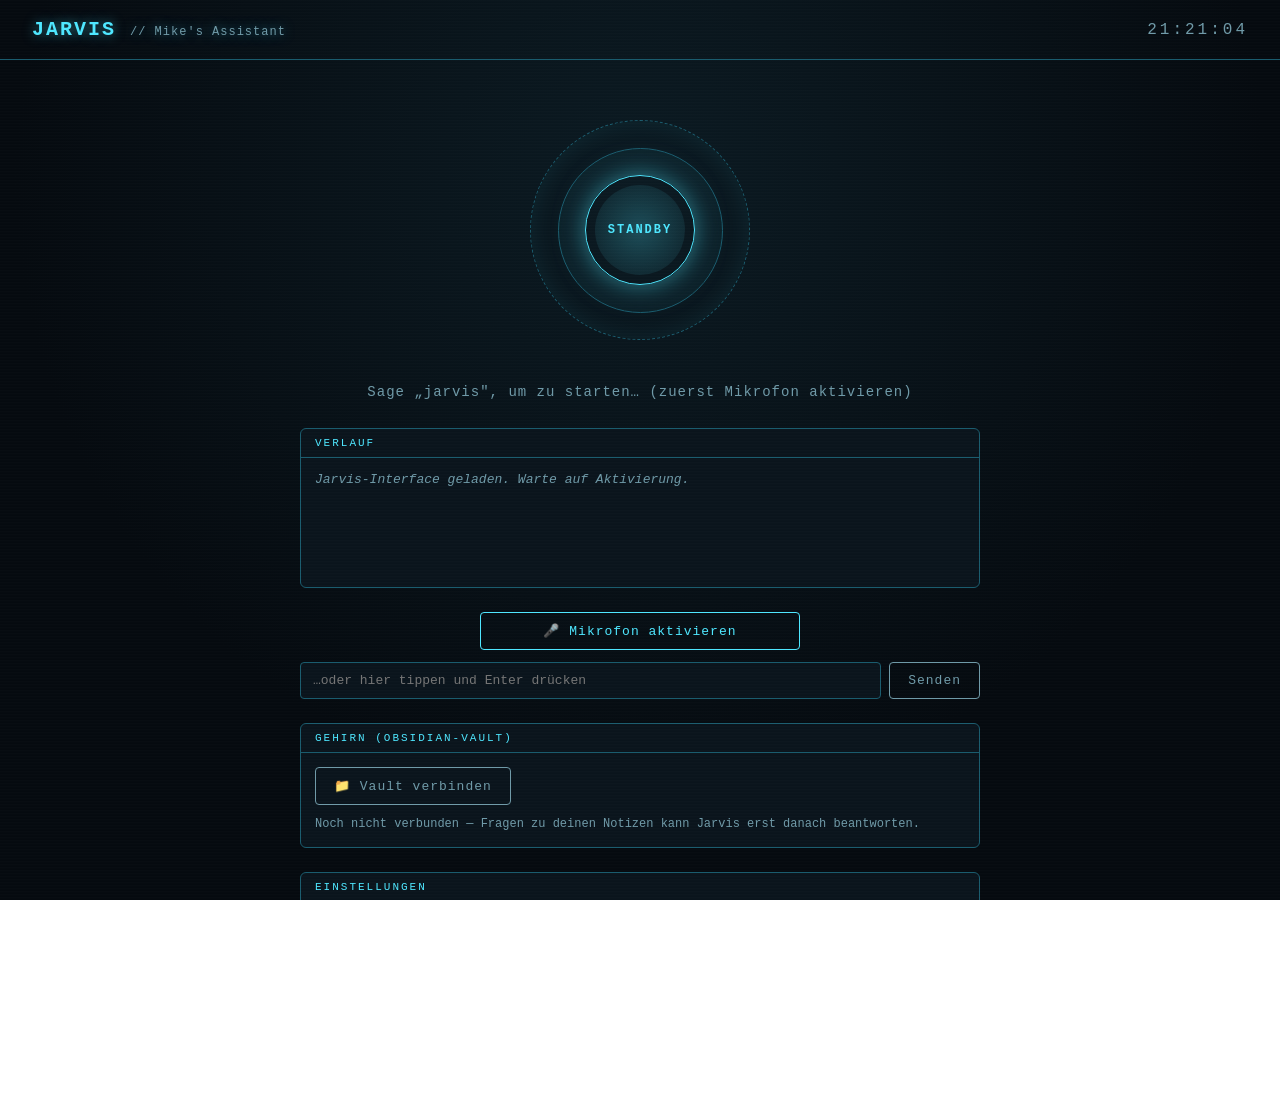
<file: 02 Projekte/Jarvis-Interface/index.html>
<!DOCTYPE html>
<html lang="de">
<head>
<meta charset="UTF-8">
<meta name="viewport" content="width=device-width, initial-scale=1.0">
<title>Jarvis</title>
<link rel="stylesheet" href="style.css">
</head>
<body>

  <div class="scanlines"></div>

  <header class="topbar">
    <div class="brand">JARVIS <span class="brand-sub">// Mike's Assistant</span></div>
    <div class="clock" id="clock">--:--:--</div>
  </header>

  <main class="stage">

    <div class="core-wrap">
      <div class="core" id="core">
        <div class="ring ring-outer"></div>
        <div class="ring ring-mid"></div>
        <div class="ring ring-inner"></div>
        <div class="core-center">
          <div class="core-status" id="coreStatus">STANDBY</div>
        </div>
      </div>
    </div>

    <div class="status-line" id="statusLine">Sage „Hallo Jarvis", um zu starten…</div>

    <section class="panel transcript-panel">
      <div class="panel-header">Verlauf</div>
      <div class="transcript" id="transcript">
        <div class="entry system">Jarvis-Interface geladen. Warte auf Aktivierung.</div>
      </div>
    </section>

    <section class="controls">
      <button id="micToggle" class="btn btn-primary">🎤 Mikrofon aktivieren</button>
      <form id="textForm" class="text-form">
        <input type="text" id="textInput" placeholder="…oder hier tippen und Enter drücken" autocomplete="off">
        <button type="submit" class="btn btn-secondary">Senden</button>
      </form>
    </section>

    <section class="panel vault-panel">
      <div class="panel-header">Gehirn (Obsidian-Vault)</div>
      <div class="vault-body">
        <button id="vaultConnectBtn" class="btn btn-secondary">📁 Vault verbinden</button>
        <input type="file" id="vaultInput" webkitdirectory multiple style="display:none">
        <div class="vault-status" id="vaultStatus">Noch nicht verbunden — Fragen zu deinen Notizen kann Jarvis erst danach beantworten.</div>
      </div>
    </section>

    <section class="panel settings-panel">
      <div class="panel-header">Einstellungen</div>
      <div class="settings-grid">
        <label>
          Wake-Word
          <input type="text" id="wakeWordInput" value="jarvis">
        </label>
        <label>
          Stimme (Ausgabe)
          <select id="voiceSelect"></select>
        </label>
        <label class="checkbox-label">
          <input type="checkbox" id="continuousToggle" checked>
          Dauerhaft auf Wake-Word lauschen
        </label>
      </div>
    </section>

  </main>

  <footer class="footer-note">
    Sprach-Engine aktuell: Browser (Web Speech API) — Platzhalter, bis die Anbindung an Hermes steht.
  </footer>

  <script src="vault.js"></script>
  <script src="app.js"></script>
</body>
</html>
</file>
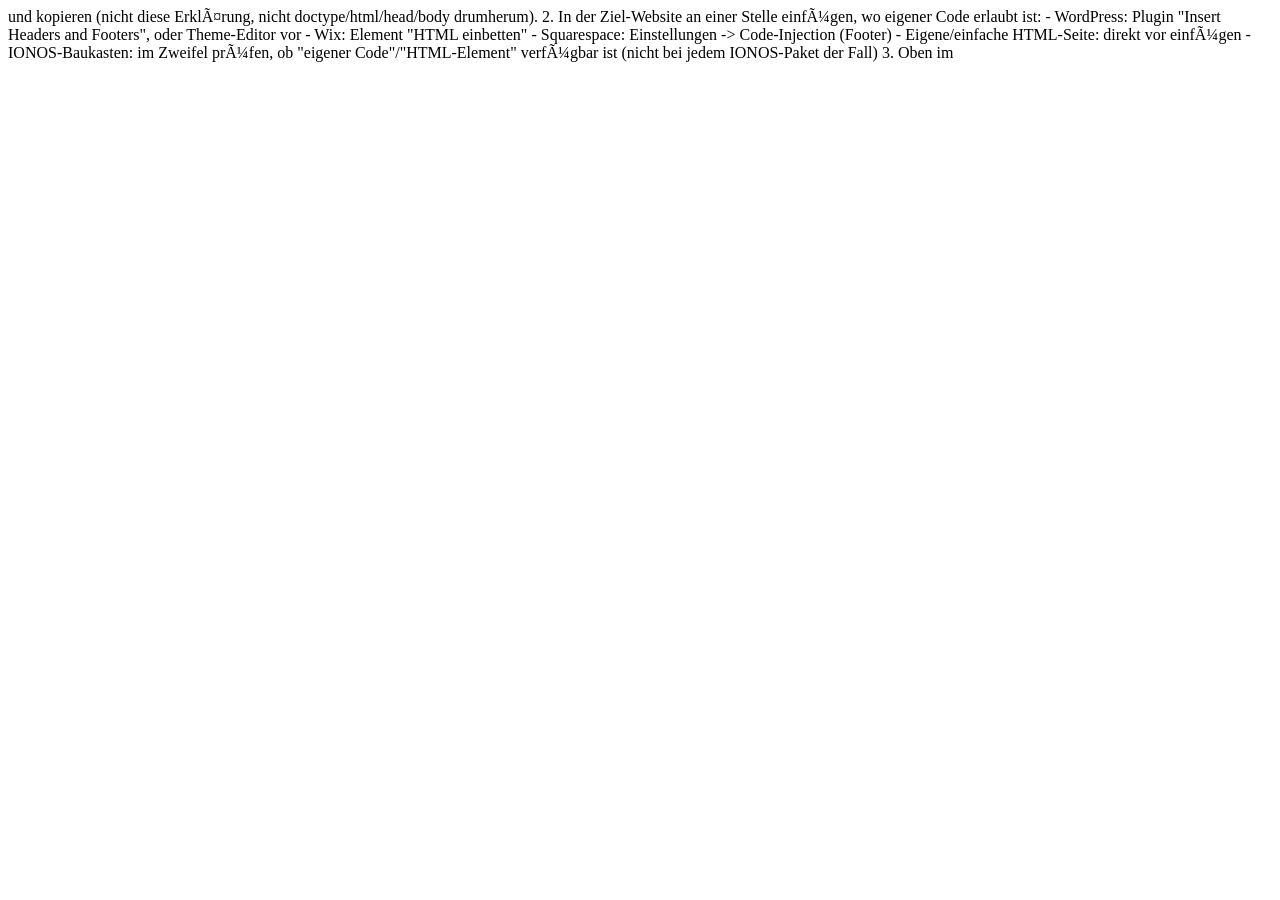
<file: 03 Bereiche/Marketing & Kundenakquise/Chatbot-Widget (Embed-Baustein).html>
<!--
  ============================================================
  CHATBOT-WIDGET – EINBETTBARER BAUSTEIN
  ============================================================
  So benutzt du das:

  1. NUR den Block zwischen <!-- WIDGET START --> und <!-- WIDGET ENDE -->
     kopieren (nicht diese Erklärung, nicht doctype/html/head/body drumherum).
  2. In der Ziel-Website an einer Stelle einfügen, wo eigener Code erlaubt ist:
     - WordPress: Plugin "Insert Headers and Footers", oder Theme-Editor vor </body>
     - Wix: Element "HTML einbetten"
     - Squarespace: Einstellungen -> Code-Injection (Footer)
     - Eigene/einfache HTML-Seite: direkt vor </body> einfügen
     - IONOS-Baukasten: im Zweifel prüfen, ob "eigener Code"/"HTML-Element"
       verfügbar ist (nicht bei jedem IONOS-Paket der Fall)
  3. Oben im <script>-Teil den CHATBOT_CONFIG-Block an den jeweiligen Kunden
     anpassen (Name, Begrüßungstext, Beispiel-Fragen, Webhook-URL). Für einen
     neuen Kunden: eigenes Make-Szenario klonen (siehe Vault-Notiz
     [[Einnahmequellen-Recherche]]), dessen Webhook-URL hier eintragen.
  4. Fertig. Kein Build-Schritt, kein npm, reines HTML/CSS/JS.

  Diese Datei selbst ist auch eine gültige, öffnungsfähige HTML-Seite zum
  schnellen lokalen Vorschauen (Doppelklick), falls nur der Baustein für
  sich getestet werden soll.
  ============================================================
-->
<!DOCTYPE html>
<html lang="de">
<head>
<meta charset="UTF-8">
<meta name="viewport" content="width=device-width, initial-scale=1.0">
<title>Chatbot-Widget Vorschau</title>
<style>
  body { margin: 0; padding: 40px 16px; font-family: -apple-system, BlinkMacSystemFont, "Segoe UI", Arial, sans-serif; background: #f5f3ef; color: #333; }
  .preview-hint { max-width: 640px; margin: 0 auto; font-size: 14px; color: #666; }
</style>
</head>
<body>

<p class="preview-hint">Vorschau des Widget-Bausteins (leerer Hintergrund simuliert eine beliebige Website). Für die echte Einbettung nur den Teil ab hier kopieren:</p>

<!-- WIDGET START -->
<div id="skcw-root">
  <style>
    #skcw-root {
      --skcw-accent: #4a7c6e;
      --skcw-accent-hover: #3a6459;
      --skcw-accent-soft: #e4ede9;
      --skcw-surface: #ffffff;
      --skcw-bg: #faf7f2;
      --skcw-text: #2b2a26;
      --skcw-text-muted: #6d6a61;
      --skcw-border: #e6e0d4;
      --skcw-bubble-user: #4a7c6e;
      --skcw-shadow: 0 12px 32px rgba(43, 42, 38, 0.12);
      font-family: -apple-system, BlinkMacSystemFont, "Segoe UI", Arial, sans-serif;
    }
    #skcw-root * { box-sizing: border-box; }
    #skcw-launcher {
      position: fixed; right: 20px; bottom: 20px; width: 60px; height: 60px;
      border-radius: 50%; background: var(--skcw-accent); color: #fff; border: none;
      box-shadow: var(--skcw-shadow); cursor: pointer; display: flex;
      align-items: center; justify-content: center; z-index: 2147483000;
      transition: transform 0.15s ease;
    }
    #skcw-launcher:hover { background: var(--skcw-accent-hover); transform: scale(1.05); }
    #skcw-launcher svg { width: 26px; height: 26px; }
    #skcw-panel {
      position: fixed; right: 20px; bottom: 90px; width: min(360px, calc(100vw - 32px));
      max-height: min(560px, calc(100vh - 140px)); background: var(--skcw-surface);
      border: 1px solid var(--skcw-border); border-radius: 16px; box-shadow: var(--skcw-shadow);
      display: flex; flex-direction: column; overflow: hidden; z-index: 2147483000;
      font-size: 14px; color: var(--skcw-text);
    }
    #skcw-panel[hidden] { display: none; }
    .skcw-head { background: var(--skcw-accent); color: #fff; padding: 14px 16px; display: flex; align-items: center; justify-content: space-between; gap: 8px; }
    .skcw-head .skcw-who { display: flex; flex-direction: column; gap: 2px; }
    .skcw-head .skcw-who strong { font-size: 14.5px; }
    .skcw-head .skcw-who span { font-size: 11.5px; opacity: 0.85; }
    .skcw-head button { background: rgba(255,255,255,0.18); border: none; color: #fff; width: 28px; height: 28px; border-radius: 50%; cursor: pointer; font-size: 16px; line-height: 1; }
    .skcw-head button:hover { background: rgba(255,255,255,0.3); }
    .skcw-status { font-size: 11.5px; padding: 6px 16px; background: var(--skcw-accent-soft); color: var(--skcw-text-muted); border-bottom: 1px solid var(--skcw-border); }
    .skcw-status.skcw-error { color: #a84343; }
    .skcw-messages { flex: 1; overflow-y: auto; padding: 14px; display: flex; flex-direction: column; gap: 10px; min-height: 220px; background: var(--skcw-surface); }
    .skcw-msg { max-width: 84%; padding: 10px 13px; border-radius: 14px; font-size: 14px; line-height: 1.45; white-space: pre-wrap; }
    .skcw-msg.skcw-bot { background: #f2ede3; color: var(--skcw-text); border-bottom-left-radius: 4px; align-self: flex-start; }
    .skcw-msg.skcw-user { background: var(--skcw-bubble-user); color: #fff; border-bottom-right-radius: 4px; align-self: flex-end; }
    .skcw-msg.skcw-typing { font-style: italic; color: var(--skcw-text-muted); background: #f2ede3; }
    .skcw-quick { display: flex; flex-wrap: wrap; gap: 6px; padding: 0 14px 10px; background: var(--skcw-surface); }
    .skcw-quick button { font-size: 12.5px; padding: 6px 10px; border-radius: 999px; border: 1px solid var(--skcw-border); background: var(--skcw-surface); color: var(--skcw-text); cursor: pointer; }
    .skcw-quick button:hover { border-color: var(--skcw-accent); color: var(--skcw-accent); }
    .skcw-inputrow { display: flex; gap: 8px; padding: 12px; border-top: 1px solid var(--skcw-border); background: var(--skcw-surface); }
    .skcw-inputrow input { flex: 1; padding: 10px 12px; border-radius: 10px; border: 1px solid var(--skcw-border); background: var(--skcw-bg); color: var(--skcw-text); font-size: 14px; }
    .skcw-inputrow input:focus { outline: 2px solid var(--skcw-accent); outline-offset: 1px; }
    .skcw-inputrow button { background: var(--skcw-accent); color: #fff; border: none; border-radius: 10px; padding: 0 16px; font-weight: 600; cursor: pointer; font-size: 13.5px; }
    .skcw-inputrow button:hover { background: var(--skcw-accent-hover); }
    .skcw-inputrow button:disabled { opacity: 0.5; cursor: not-allowed; }
  </style>

  <button id="skcw-launcher" aria-label="Chat öffnen">
    <svg viewBox="0 0 24 24" fill="none" stroke="currentColor" stroke-width="2" stroke-linecap="round" stroke-linejoin="round"><path d="M21 15a2 2 0 0 1-2 2H7l-4 4V5a2 2 0 0 1 2-2h14a2 2 0 0 1 2 2z"/></svg>
  </button>

  <div id="skcw-panel" hidden>
    <div class="skcw-head">
      <div class="skcw-who">
        <strong id="skcw-title">Chatbot</strong>
        <span id="skcw-subtitle">Antwortet meist sofort</span>
      </div>
      <button id="skcw-close" aria-label="Chat schließen">&times;</button>
    </div>
    <div class="skcw-status" id="skcw-status">Bereit.</div>
    <div class="skcw-messages" id="skcw-messages"></div>
    <div class="skcw-quick" id="skcw-quick"></div>
    <div class="skcw-inputrow">
      <input id="skcw-input" type="text" placeholder="Ihre Frage …" autocomplete="off" />
      <button id="skcw-send">Senden</button>
    </div>
  </div>
</div>

<script>
  (function () {
    // ==========================================================
    // KONFIGURATION – pro Kunde hier anpassen, sonst nichts im Code
    // ==========================================================
    var CHATBOT_CONFIG = {
      webhookUrl: "https://hook.eu1.make.com/mgkwecwfb217vfpmq6v5mqnvtohb9ut6",
      businessName: "Musterbetrieb Elektrotechnik",
      subtitle: "Antwortet meist sofort",
      welcomeMessage: "Hallo! Ich bin der digitale Assistent von Musterbetrieb Elektrotechnik. Stellen Sie mir gern eine Frage, oder wählen Sie ein Beispiel unten.",
      quickReplies: [
        "Macht ihr auch Wallbox-Installation?",
        "Seid ihr auch in Willich aktiv?",
        "Ich hätte gern einen Termin, meine Nummer ist 0170 1234567."
      ]
    };
    // ==========================================================

    var root = document.getElementById("skcw-root");
    var launcher = root.querySelector("#skcw-launcher");
    var panel = root.querySelector("#skcw-panel");
    var closeBtn = root.querySelector("#skcw-close");
    var messages = root.querySelector("#skcw-messages");
    var input = root.querySelector("#skcw-input");
    var sendBtn = root.querySelector("#skcw-send");
    var statusEl = root.querySelector("#skcw-status");
    var quickWrap = root.querySelector("#skcw-quick");

    root.querySelector("#skcw-title").textContent = CHATBOT_CONFIG.businessName;
    root.querySelector("#skcw-subtitle").textContent = CHATBOT_CONFIG.subtitle;

    function addMessage(text, who) {
      var el = document.createElement("div");
      el.className = "skcw-msg skcw-" + who;
      el.textContent = text;
      messages.appendChild(el);
      messages.scrollTop = messages.scrollHeight;
      return el;
    }
    addMessage(CHATBOT_CONFIG.welcomeMessage, "bot");

    CHATBOT_CONFIG.quickReplies.forEach(function (q) {
      var btn = document.createElement("button");
      btn.textContent = q.length > 28 ? q.slice(0, 26) + "…" : q;
      btn.title = q;
      btn.addEventListener("click", function () { sendMessage(q); });
      quickWrap.appendChild(btn);
    });

    launcher.addEventListener("click", function () {
      panel.hidden = false;
      launcher.style.display = "none";
      input.focus();
    });
    closeBtn.addEventListener("click", function () {
      panel.hidden = true;
      launcher.style.display = "flex";
    });

    function sendMessage(text) {
      if (!text.trim()) return;
      addMessage(text, "user");
      input.value = "";
      sendBtn.disabled = true;
      var typingEl = addMessage("tippt …", "bot skcw-typing");

      fetch(CHATBOT_CONFIG.webhookUrl, {
        method: "POST",
        headers: { "Content-Type": "application/json" },
        body: JSON.stringify({ nachricht: text })
      })
        .then(function (r) {
          if (!r.ok) throw new Error("HTTP " + r.status);
          return r.text();
        })
        .then(function (answer) {
          typingEl.remove();
          addMessage(answer || "(keine Antwort erhalten)", "bot");
          statusEl.textContent = "Bereit.";
          statusEl.className = "skcw-status";
        })
        .catch(function (err) {
          typingEl.remove();
          addMessage("Entschuldigung, gerade nicht erreichbar. Bitte versuchen Sie es später erneut.", "bot");
          statusEl.textContent = "Fehler: " + err.message;
          statusEl.className = "skcw-status skcw-error";
        })
        .finally(function () {
          sendBtn.disabled = false;
        });
    }

    sendBtn.addEventListener("click", function () { sendMessage(input.value); });
    input.addEventListener("keydown", function (e) {
      if (e.key === "Enter") sendMessage(input.value);
    });
  })();
</script>
<!-- WIDGET ENDE -->

</body>
</html>
</file>
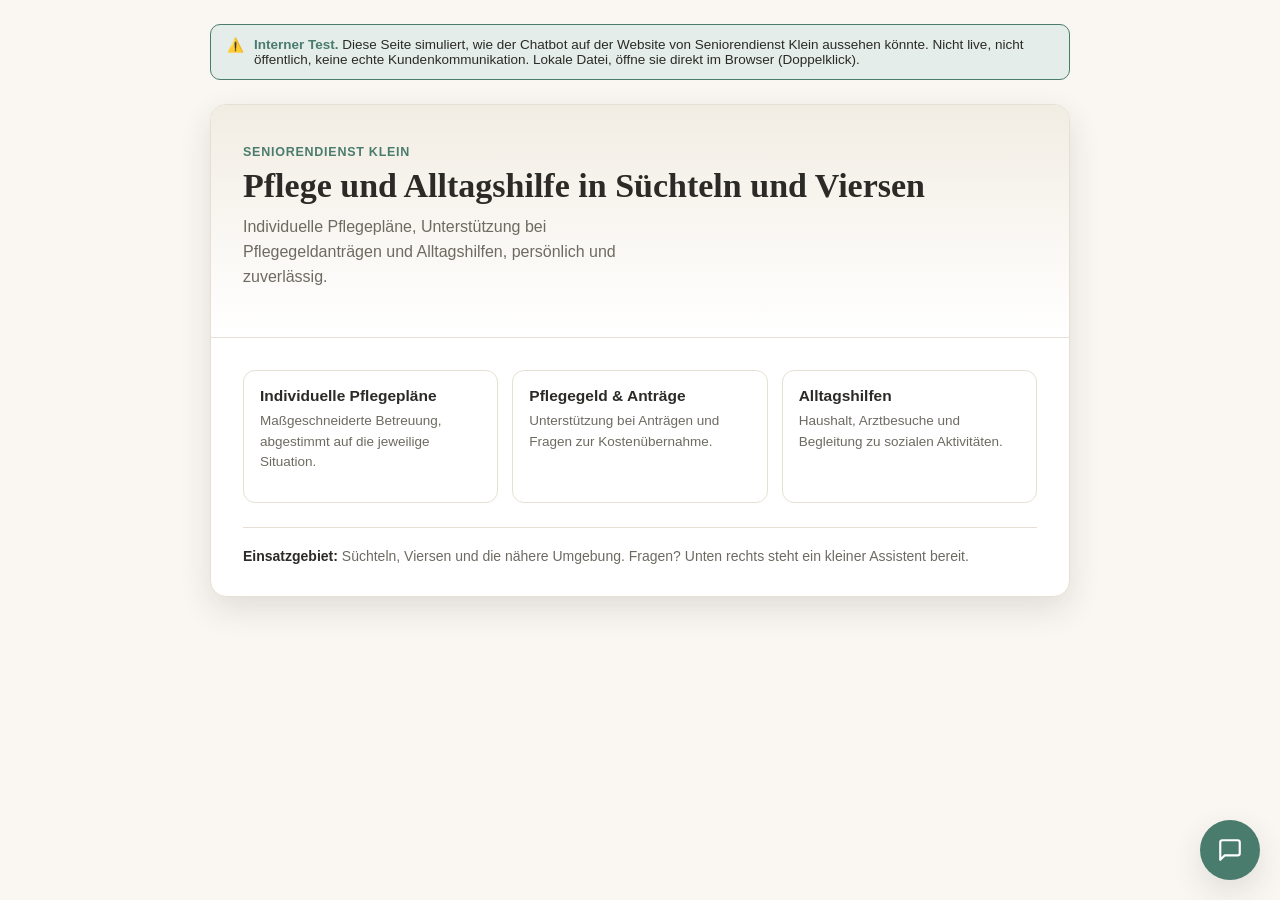
<file: 03 Bereiche/Marketing & Kundenakquise/Seniorendienst Chat-Test.html>
<!DOCTYPE html>
<html lang="de">
<head>
<meta charset="UTF-8">
<meta name="viewport" content="width=device-width, initial-scale=1.0">
<title>Seniorendienst Chat-Test</title>
<style>
  :root {
    --bg: #faf7f2;
    --surface: #ffffff;
    --surface-2: #f2ede3;
    --text: #2b2a26;
    --text-muted: #6d6a61;
    --accent: #4a7c6e;
    --accent-hover: #3a6459;
    --accent-soft: #e4ede9;
    --border: #e6e0d4;
    --bubble-bot: #f2ede3;
    --bubble-user: #4a7c6e;
    --bubble-user-text: #ffffff;
    --shadow: 0 12px 32px rgba(43, 42, 38, 0.12);
  }
  * { box-sizing: border-box; }
  html, body { margin: 0; padding: 0; }
  body {
    background: var(--bg);
    color: var(--text);
    font-family: -apple-system, BlinkMacSystemFont, "Segoe UI", Arial, sans-serif;
    padding: 24px 16px;
  }
  h1, h2, h3 { font-family: Georgia, serif; margin: 0; }

  .test-banner {
    max-width: 860px;
    margin: 0 auto 24px;
    background: var(--accent-soft);
    border: 1px solid var(--accent);
    color: var(--text);
    border-radius: 10px;
    padding: 12px 16px;
    font-size: 13.5px;
    display: flex;
    gap: 10px;
    align-items: flex-start;
  }
  .test-banner strong { color: var(--accent); }

  .site {
    max-width: 860px;
    margin: 0 auto;
    background: var(--surface);
    border: 1px solid var(--border);
    border-radius: 16px;
    overflow: hidden;
    box-shadow: var(--shadow);
  }
  .site header {
    padding: 40px 32px 32px;
    background: linear-gradient(180deg, var(--surface-2), var(--surface));
    border-bottom: 1px solid var(--border);
  }
  .site header .eyebrow {
    font-size: 12.5px;
    letter-spacing: 0.06em;
    text-transform: uppercase;
    color: var(--accent);
    font-weight: 600;
  }
  .site header h1 { font-size: clamp(26px, 4vw, 34px); margin-top: 8px; }
  .site header p { color: var(--text-muted); margin-top: 10px; max-width: 46ch; line-height: 1.55; }

  .site .content { padding: 32px; display: grid; gap: 24px; }
  .leistungen { display: grid; grid-template-columns: repeat(auto-fit, minmax(180px, 1fr)); gap: 14px; }
  .leistung {
    border: 1px solid var(--border);
    border-radius: 12px;
    padding: 16px;
    background: var(--surface);
  }
  .leistung h3 { font-size: 15.5px; font-family: -apple-system, sans-serif; font-weight: 700; }
  .leistung p { font-size: 13.5px; color: var(--text-muted); margin-top: 6px; line-height: 1.5; }

  .kontakt-zeile { font-size: 14px; color: var(--text-muted); border-top: 1px solid var(--border); padding-top: 20px; }
  .kontakt-zeile strong { color: var(--text); }

  .chat-launcher {
    position: fixed;
    right: 20px;
    bottom: 20px;
    width: 60px;
    height: 60px;
    border-radius: 50%;
    background: var(--accent);
    color: #fff;
    border: none;
    box-shadow: var(--shadow);
    cursor: pointer;
    display: flex;
    align-items: center;
    justify-content: center;
    z-index: 40;
    transition: transform 0.15s ease;
  }
  .chat-launcher:hover { background: var(--accent-hover); transform: scale(1.05); }
  .chat-launcher svg { width: 26px; height: 26px; }

  .chat-panel {
    position: fixed;
    right: 20px;
    bottom: 90px;
    width: min(360px, calc(100vw - 32px));
    max-height: min(560px, calc(100vh - 140px));
    background: var(--surface);
    border: 1px solid var(--border);
    border-radius: 16px;
    box-shadow: var(--shadow);
    display: flex;
    flex-direction: column;
    overflow: hidden;
    z-index: 41;
  }
  .chat-panel[hidden] { display: none; }

  .chat-head {
    background: var(--accent);
    color: #fff;
    padding: 14px 16px;
    display: flex;
    align-items: center;
    justify-content: space-between;
    gap: 8px;
  }
  .chat-head .who { display: flex; flex-direction: column; gap: 2px; }
  .chat-head .who strong { font-size: 14.5px; }
  .chat-head .who span { font-size: 11.5px; opacity: 0.85; }
  .chat-head button {
    background: rgba(255,255,255,0.18);
    border: none;
    color: #fff;
    width: 28px;
    height: 28px;
    border-radius: 50%;
    cursor: pointer;
    font-size: 16px;
    line-height: 1;
  }
  .chat-head button:hover { background: rgba(255,255,255,0.3); }

  .chat-status {
    font-size: 11.5px;
    padding: 6px 16px;
    background: var(--accent-soft);
    color: var(--text-muted);
    border-bottom: 1px solid var(--border);
  }
  .chat-status.error { color: #a84343; }
  .chat-status.ok { color: var(--accent); }

  .chat-messages {
    flex: 1;
    overflow-y: auto;
    padding: 14px;
    display: flex;
    flex-direction: column;
    gap: 10px;
    min-height: 220px;
  }
  .msg { max-width: 84%; padding: 10px 13px; border-radius: 14px; font-size: 14px; line-height: 1.45; white-space: pre-wrap; }
  .msg.bot { background: var(--bubble-bot); color: var(--text); border-bottom-left-radius: 4px; align-self: flex-start; }
  .msg.user { background: var(--bubble-user); color: var(--bubble-user-text); border-bottom-right-radius: 4px; align-self: flex-end; }
  .msg.typing { font-style: italic; color: var(--text-muted); background: var(--bubble-bot); }

  .quick-replies { display: flex; flex-wrap: wrap; gap: 6px; padding: 0 14px 10px; }
  .quick-replies button {
    font-size: 12.5px;
    padding: 6px 10px;
    border-radius: 999px;
    border: 1px solid var(--border);
    background: var(--surface);
    color: var(--text);
    cursor: pointer;
  }
  .quick-replies button:hover { border-color: var(--accent); color: var(--accent); }

  .chat-input { display: flex; gap: 8px; padding: 12px; border-top: 1px solid var(--border); }
  .chat-input input {
    flex: 1;
    padding: 10px 12px;
    border-radius: 10px;
    border: 1px solid var(--border);
    background: var(--bg);
    color: var(--text);
    font-size: 14px;
  }
  .chat-input input:focus { outline: 2px solid var(--accent); outline-offset: 1px; }
  .chat-input button {
    background: var(--accent);
    color: #fff;
    border: none;
    border-radius: 10px;
    padding: 0 16px;
    font-weight: 600;
    cursor: pointer;
    font-size: 13.5px;
  }
  .chat-input button:hover { background: var(--accent-hover); }
  .chat-input button:disabled { opacity: 0.5; cursor: not-allowed; }
</style>
</head>
<body>

<div class="test-banner">
  <span>&#9888;&#65039;</span>
  <div><strong>Interner Test.</strong> Diese Seite simuliert, wie der Chatbot auf der Website von Seniorendienst Klein aussehen könnte. Nicht live, nicht öffentlich, keine echte Kundenkommunikation. Lokale Datei, öffne sie direkt im Browser (Doppelklick).</div>
</div>

<div class="site">
  <header>
    <div class="eyebrow">Seniorendienst Klein</div>
    <h1>Pflege und Alltagshilfe in Süchteln und Viersen</h1>
    <p>Individuelle Pflegepläne, Unterstützung bei Pflegegeldanträgen und Alltagshilfen, persönlich und zuverlässig.</p>
  </header>
  <div class="content">
    <div class="leistungen">
      <div class="leistung">
        <h3>Individuelle Pflegepläne</h3>
        <p>Maßgeschneiderte Betreuung, abgestimmt auf die jeweilige Situation.</p>
      </div>
      <div class="leistung">
        <h3>Pflegegeld &amp; Anträge</h3>
        <p>Unterstützung bei Anträgen und Fragen zur Kostenübernahme.</p>
      </div>
      <div class="leistung">
        <h3>Alltagshilfen</h3>
        <p>Haushalt, Arztbesuche und Begleitung zu sozialen Aktivitäten.</p>
      </div>
    </div>
    <div class="kontakt-zeile">
      <strong>Einsatzgebiet:</strong> Süchteln, Viersen und die nähere Umgebung. Fragen? Unten rechts steht ein kleiner Assistent bereit.
    </div>
  </div>
</div>

<button class="chat-launcher" id="launcher" aria-label="Chat öffnen">
  <svg viewBox="0 0 24 24" fill="none" stroke="currentColor" stroke-width="2" stroke-linecap="round" stroke-linejoin="round"><path d="M21 15a2 2 0 0 1-2 2H7l-4 4V5a2 2 0 0 1 2-2h14a2 2 0 0 1 2 2z"/></svg>
</button>

<div class="chat-panel" id="panel" hidden>
  <div class="chat-head">
    <div class="who">
      <strong>Seniorendienst Klein</strong>
      <span>Antwortet meist sofort &middot; Test-Modus</span>
    </div>
    <button id="closeBtn" aria-label="Chat schließen">&times;</button>
  </div>
  <div class="chat-status" id="status">Verbinde mit dem Test-Bot &hellip;</div>
  <div class="chat-messages" id="messages">
    <div class="msg bot">Hallo! Ich bin der digitale Assistent von Seniorendienst Klein (Testversion). Stellen Sie mir gern eine Frage, oder wählen Sie ein Beispiel unten.</div>
  </div>
  <div class="quick-replies" id="quickReplies">
    <button data-q="Was kostet die Pflege?">Was kostet die Pflege?</button>
    <button data-q="Seid ihr auch in Willich aktiv?">Auch in Willich aktiv?</button>
    <button data-q="Ich hätte gern einen Beratungstermin, meine Nummer ist 0170 1234567.">Termin vereinbaren</button>
  </div>
  <div class="chat-input">
    <input id="input" type="text" placeholder="Ihre Frage …" autocomplete="off" />
    <button id="sendBtn">Senden</button>
  </div>
</div>

<script>
  (function () {
    var WEBHOOK_URL = "https://hook.eu1.make.com/mgkwecwfb217vfpmq6v5mqnvtohb9ut6";

    var launcher = document.getElementById("launcher");
    var panel = document.getElementById("panel");
    var closeBtn = document.getElementById("closeBtn");
    var messages = document.getElementById("messages");
    var input = document.getElementById("input");
    var sendBtn = document.getElementById("sendBtn");
    var statusEl = document.getElementById("status");
    var quickReplies = document.getElementById("quickReplies");
    var opened = false;

    function setStatus(text, kind) {
      statusEl.textContent = text;
      statusEl.className = "chat-status" + (kind ? " " + kind : "");
    }

    function addMessage(text, who) {
      var el = document.createElement("div");
      el.className = "msg " + who;
      el.textContent = text;
      messages.appendChild(el);
      messages.scrollTop = messages.scrollHeight;
      return el;
    }

    launcher.addEventListener("click", function () {
      panel.hidden = false;
      launcher.style.display = "none";
      if (!opened) { opened = true; setStatus("Bereit zum Testen.", "ok"); }
      input.focus();
    });
    closeBtn.addEventListener("click", function () {
      panel.hidden = true;
      launcher.style.display = "flex";
    });

    function sendMessage(text) {
      if (!text.trim()) return;
      addMessage(text, "user");
      input.value = "";
      sendBtn.disabled = true;
      var typingEl = addMessage("tippt …", "bot typing");

      fetch(WEBHOOK_URL, {
        method: "POST",
        headers: { "Content-Type": "application/json" },
        body: JSON.stringify({ nachricht: text })
      })
        .then(function (r) {
          if (!r.ok) throw new Error("HTTP " + r.status);
          return r.text();
        })
        .then(function (answer) {
          typingEl.remove();
          addMessage(answer || "(keine Antwort erhalten)", "bot");
          setStatus("Bot ist aktiv, bereit zum Testen.", "ok");
        })
        .catch(function (err) {
          typingEl.remove();
          addMessage("Der Bot ist gerade nicht erreichbar: " + err.message, "bot");
          setStatus("Fehler: " + err.message, "error");
        })
        .finally(function () {
          sendBtn.disabled = false;
        });
    }

    sendBtn.addEventListener("click", function () { sendMessage(input.value); });
    input.addEventListener("keydown", function (e) {
      if (e.key === "Enter") sendMessage(input.value);
    });
    quickReplies.addEventListener("click", function (e) {
      var btn = e.target.closest("button[data-q]");
      if (btn) sendMessage(btn.getAttribute("data-q"));
    });
  })();
</script>

</body>
</html>
</file>
<file: 02 Projekte/Jarvis-Interface/style.css>
:root {
  --bg: #050a0f;
  --bg-panel: #0a141c;
  --cyan: #4ee7ff;
  --cyan-dim: #1a5c6e;
  --cyan-glow: rgba(78, 231, 255, 0.55);
  --amber: #ffb454;
  --text: #d8f4fb;
  --text-dim: #6f9aa8;
  --danger: #ff5470;
}

* { box-sizing: border-box; }

html, body {
  margin: 0;
  padding: 0;
  height: 100%;
  background: radial-gradient(circle at 50% 20%, #0b1a22 0%, var(--bg) 65%);
  color: var(--text);
  font-family: 'Segoe UI', 'Consolas', monospace;
  overflow-x: hidden;
}

.scanlines {
  pointer-events: none;
  position: fixed;
  inset: 0;
  background: repeating-linear-gradient(
    to bottom,
    rgba(255,255,255,0.015) 0px,
    rgba(255,255,255,0.015) 1px,
    transparent 2px,
    transparent 3px
  );
  z-index: 999;
}

.topbar {
  display: flex;
  justify-content: space-between;
  align-items: center;
  padding: 18px 32px;
  border-bottom: 1px solid var(--cyan-dim);
  letter-spacing: 2px;
}

.brand {
  font-size: 20px;
  font-weight: 700;
  color: var(--cyan);
  text-shadow: 0 0 12px var(--cyan-glow);
}

.brand-sub {
  font-size: 12px;
  font-weight: 400;
  color: var(--text-dim);
  letter-spacing: 1px;
}

.clock {
  font-size: 16px;
  color: var(--text-dim);
  letter-spacing: 3px;
}

.stage {
  max-width: 720px;
  margin: 0 auto;
  padding: 40px 20px 20px;
  display: flex;
  flex-direction: column;
  align-items: center;
  gap: 24px;
}

.core-wrap {
  display: flex;
  justify-content: center;
  padding: 20px 0;
}

.core {
  position: relative;
  width: 220px;
  height: 220px;
  display: flex;
  align-items: center;
  justify-content: center;
}

.ring {
  position: absolute;
  border-radius: 50%;
  border: 1px solid var(--cyan-dim);
  box-shadow: 0 0 24px rgba(78, 231, 255, 0.08) inset;
}

.ring-outer { width: 220px; height: 220px; animation: spin 18s linear infinite; border-style: dashed; }
.ring-mid   { width: 165px; height: 165px; animation: spin-rev 12s linear infinite; }
.ring-inner { width: 110px; height: 110px; border-color: var(--cyan); box-shadow: 0 0 30px var(--cyan-glow); }

.core-center {
  position: relative;
  z-index: 2;
  width: 90px;
  height: 90px;
  border-radius: 50%;
  background: radial-gradient(circle, rgba(78,231,255,0.25), rgba(78,231,255,0.02));
  display: flex;
  align-items: center;
  justify-content: center;
  text-align: center;
}

.core-status {
  font-size: 12px;
  letter-spacing: 2px;
  color: var(--cyan);
  font-weight: 700;
}

/* State modifiers, toggled via JS on #core */
.core.listening .ring-inner { border-color: var(--amber); box-shadow: 0 0 40px rgba(255,180,84,0.6); }
.core.listening .core-status { color: var(--amber); }
.core.speaking .ring-inner { animation: pulse 0.6s ease-in-out infinite; }
.core.thinking .ring-mid { animation-duration: 3s; }

@keyframes spin { from { transform: rotate(0deg); } to { transform: rotate(360deg); } }
@keyframes spin-rev { from { transform: rotate(360deg); } to { transform: rotate(0deg); } }
@keyframes pulse {
  0%, 100% { transform: scale(1); }
  50% { transform: scale(1.08); }
}

.status-line {
  color: var(--text-dim);
  font-size: 14px;
  letter-spacing: 1px;
  min-height: 20px;
  text-align: center;
}

.panel {
  width: 100%;
  background: var(--bg-panel);
  border: 1px solid var(--cyan-dim);
  border-radius: 6px;
  overflow: hidden;
}

.panel-header {
  padding: 8px 14px;
  font-size: 11px;
  letter-spacing: 2px;
  color: var(--cyan);
  border-bottom: 1px solid var(--cyan-dim);
  text-transform: uppercase;
}

.transcript-panel { min-height: 160px; }

.transcript {
  max-height: 260px;
  overflow-y: auto;
  padding: 12px 14px;
  font-size: 13px;
  line-height: 1.6;
  display: flex;
  flex-direction: column;
  gap: 6px;
}

.entry.system { color: var(--text-dim); font-style: italic; }
.entry.user { color: var(--amber); }
.entry.jarvis { color: var(--cyan); }
.entry.user::before { content: "MIKE  ›  "; opacity: 0.6; }
.entry.jarvis::before { content: "JARVIS  ›  "; opacity: 0.6; }

.controls {
  width: 100%;
  display: flex;
  flex-direction: column;
  gap: 12px;
  align-items: center;
}

.btn {
  cursor: pointer;
  border: 1px solid var(--cyan);
  background: transparent;
  color: var(--cyan);
  padding: 10px 18px;
  border-radius: 4px;
  font-family: inherit;
  font-size: 13px;
  letter-spacing: 1px;
  transition: background 0.2s, color 0.2s;
}

.btn:hover { background: var(--cyan); color: #05141a; }
.btn-primary { width: 100%; max-width: 320px; }
.btn-secondary { border-color: var(--text-dim); color: var(--text-dim); }
.btn-secondary:hover { background: var(--text-dim); color: #05141a; }

.text-form {
  display: flex;
  gap: 8px;
  width: 100%;
}

.text-form input {
  flex: 1;
  background: var(--bg-panel);
  border: 1px solid var(--cyan-dim);
  color: var(--text);
  padding: 10px 12px;
  border-radius: 4px;
  font-family: inherit;
  font-size: 13px;
}

.text-form input:focus { outline: none; border-color: var(--cyan); }

.vault-body {
  padding: 14px;
  display: flex;
  flex-direction: column;
  gap: 10px;
  align-items: flex-start;
}

.vault-status {
  font-size: 12px;
  color: var(--text-dim);
  line-height: 1.5;
}

.vault-status.connected {
  color: var(--cyan);
}

.settings-panel .settings-grid {
  padding: 14px;
  display: grid;
  grid-template-columns: 1fr 1fr;
  gap: 14px;
}

.settings-grid label {
  display: flex;
  flex-direction: column;
  gap: 6px;
  font-size: 12px;
  color: var(--text-dim);
}

.settings-grid input[type="text"],
.settings-grid select {
  background: #08121a;
  border: 1px solid var(--cyan-dim);
  color: var(--text);
  padding: 6px 8px;
  border-radius: 4px;
  font-family: inherit;
}

.checkbox-label {
  grid-column: span 2;
  flex-direction: row !important;
  align-items: center;
  gap: 8px !important;
}

.footer-note {
  text-align: center;
  color: var(--text-dim);
  font-size: 11px;
  padding: 18px 10px 30px;
  letter-spacing: 0.5px;
}

@media (max-width: 480px) {
  .settings-grid { grid-template-columns: 1fr; }
  .checkbox-label { grid-column: span 1; }
}
</file>
